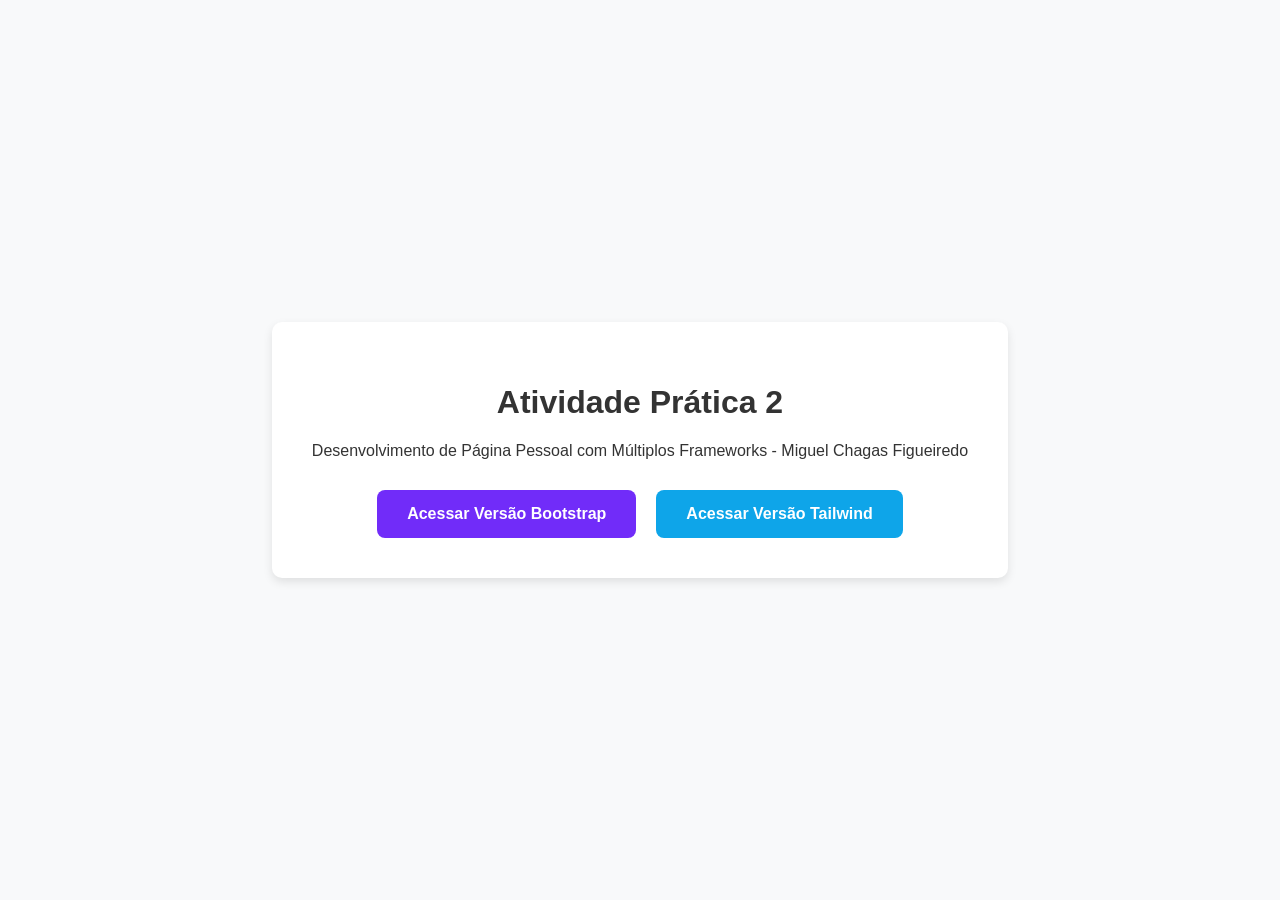
<file: index.html>
<!DOCTYPE html>
<html lang="pt-BR">
<head>
    <meta charset="UTF-8">
    <meta name="viewport" content="width=device-width, initial-scale=1.0">
    <title>Atividade Prática 2 - Página Pessoal</title>
    <style>
        body {
            font-family: 'Segoe UI', Tahoma, Geneva, Verdana, sans-serif;
            background-color: #f8f9fa;
            color: #333;
            display: flex;
            flex-direction: column;
            align-items: center;
            justify-content: center;
            height: 100vh;
            margin: 0;
            text-align: center;
        }
        .container {
            background: white;
            padding: 40px;
            border-radius: 10px;
            box-shadow: 0 4px 10px rgba(0,0,0,0.1);
        }
        .btn-container {
            margin-top: 30px;
            display: flex;
            gap: 20px;
            justify-content: center;
        }
        .btn {
            padding: 15px 30px;
            text-decoration: none;
            color: white;
            font-weight: bold;
            border-radius: 8px;
            transition: transform 0.2s, opacity 0.2s;
        }
        .btn:hover {
            transform: translateY(-3px);
            opacity: 0.9;
        }
        .btn-bootstrap { background-color: #712cf9; }
        .btn-tailwind { background-color: #0ea5e9; }
    </style>
</head>
<body>

    <div class="container">
        <h1>Atividade Prática 2</h1>
        <p>Desenvolvimento de Página Pessoal com Múltiplos Frameworks - Miguel Chagas Figueiredo</p>
        
        <div class="btn-container">
            <a href="bootstrap/index.html" class="btn btn-bootstrap">Acessar Versão Bootstrap</a>
            <a href="tailwind/index.html" class="btn btn-tailwind">Acessar Versão Tailwind</a>
        </div>
    </div>

</body>
</html>
</file>
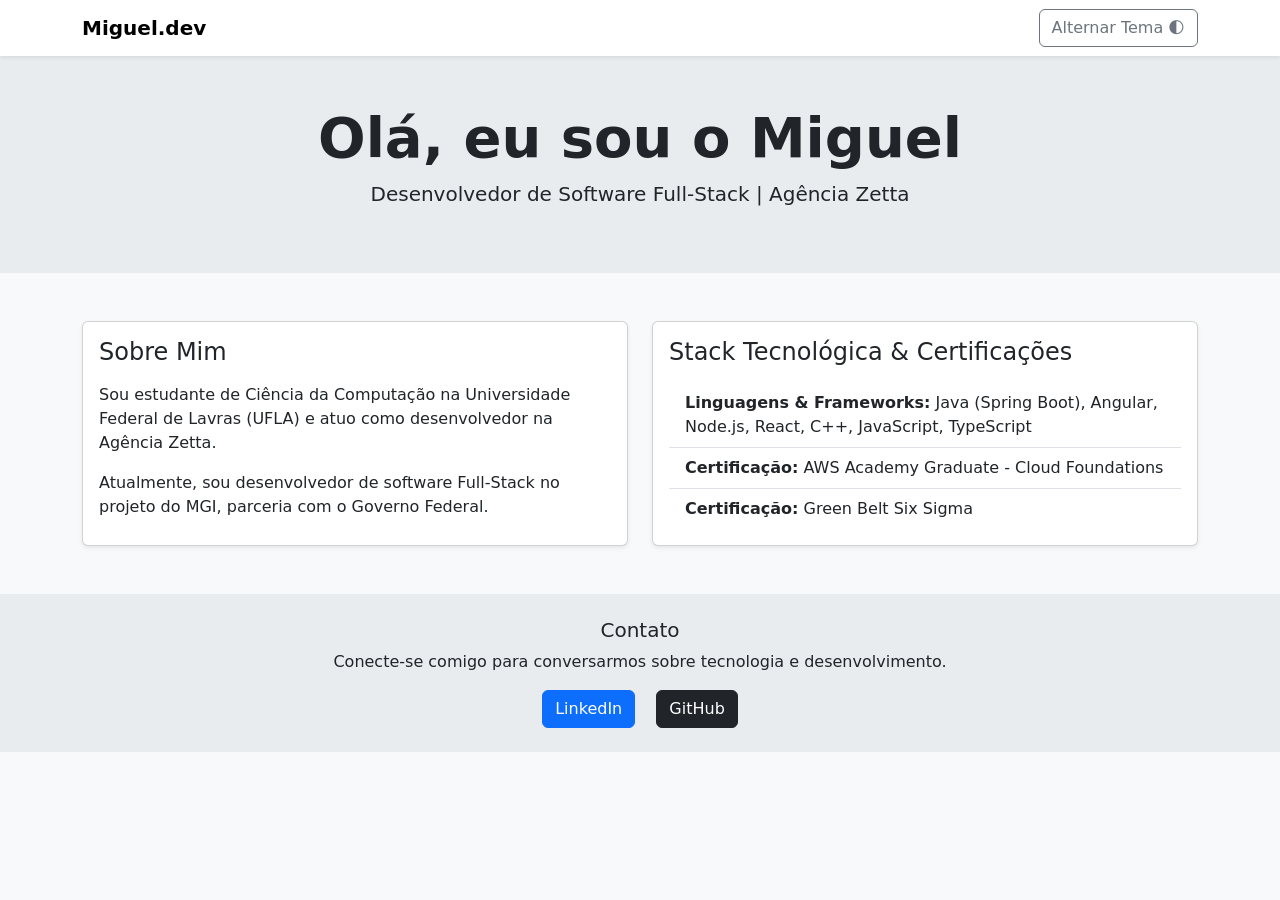
<file: bootstrap/index.html>
<!doctype html>
<html lang="pt-BR">
  <head>
    <meta charset="UTF-8" />
    <meta name="viewport" content="width=device-width, initial-scale=1.0" />
    <title>Miguel - Portfólio Pessoal</title>
    <link
      href="https://cdn.jsdelivr.net/npm/bootstrap@5.3.0/dist/css/bootstrap.min.css"
      rel="stylesheet"
    />
    <link rel="stylesheet" href="style.css" />
  </head>
  <body class="light-theme">
    <nav class="navbar navbar-expand-lg navbar-custom shadow-sm">
      <div class="container">
        <a class="navbar-brand fw-bold" href="#">Miguel.dev</a>
        <button class="btn btn-outline-secondary ms-auto" id="theme-toggle">
          Alternar Tema 🌓
        </button>
      </div>
    </nav>

    <header class="py-5 text-center hero-section">
      <div class="container">
        <h1 class="display-4 fw-bold">Olá, eu sou o Miguel</h1>
        <p class="lead">Desenvolvedor de Software Full-Stack | Agência Zetta</p>
      </div>
    </header>

    <section class="py-5 container">
      <div class="row g-4">
        <div class="col-md-6">
          <div class="card h-100 shadow-sm custom-card">
            <div class="card-body">
              <h2 class="card-title h4 mb-3">Sobre Mim</h2>
              <p class="card-text">
                Sou estudante de Ciência da Computação na Universidade Federal
                de Lavras (UFLA) e atuo como desenvolvedor na Agência Zetta.
              </p>
              <p class="card-text">
                Atualmente, sou desenvolvedor de software Full-Stack no projeto
                do MGI, parceria com o Governo Federal.
              </p>
            </div>
          </div>
        </div>

        <div class="col-md-6">
          <div class="card h-100 shadow-sm custom-card">
            <div class="card-body">
              <h2 class="card-title h4 mb-3">
                Stack Tecnológica & Certificações
              </h2>
              <ul class="list-group list-group-flush custom-list">
                <li class="list-group-item">
                  <strong>Linguagens & Frameworks:</strong> Java (Spring Boot),
                  Angular, Node.js, React, C++, JavaScript, TypeScript
                </li>
                <li class="list-group-item">
                  <strong>Certificação:</strong> AWS Academy Graduate - Cloud
                  Foundations
                </li>
                <li class="list-group-item">
                  <strong>Certificação:</strong> Green Belt Six Sigma
                </li>
              </ul>
            </div>
          </div>
        </div>
      </div>
    </section>

    <footer class="py-4 text-center footer-custom">
      <div class="container">
        <h3 class="h5">Contato</h3>
        <p>
          Conecte-se comigo para conversarmos sobre tecnologia e
          desenvolvimento.
        </p>
        <a
          href="https://www.linkedin.com/in/miguel-chagas-figueiredo-08a228263/"
          target="_blank"
          rel="noopener noreferrer"
          class="btn btn-primary mx-2"
          >LinkedIn</a
        >
        <a
          href="https://github.com/MiguelChagas"
          target="_blank"
          rel="noopener noreferrer"
          class="btn btn-dark mx-2"
          >GitHub</a
        >
      </div>
    </footer>

    <script src="script.js"></script>
  </body>
</html>
</file>
<file: bootstrap/style.css>
body {
    transition: background-color 0.3s ease, color 0.3s ease;
}

.custom-card, .navbar-custom, .footer-custom, .custom-list .list-group-item, .navbar-brand {
    transition: background-color 0.3s ease, color 0.3s ease;
}

body.light-theme {
    background-color: #f8f9fa;
    color: #212529;
}

body.light-theme .navbar-custom {
    background-color: #ffffff;
}

body.light-theme .custom-card, 
body.light-theme .custom-list .list-group-item {
    background-color: #ffffff;
    color: #212529;
}

body.light-theme .hero-section {
    background-color: #e9ecef;
}

body.light-theme .footer-custom {
    background-color: #e9ecef;
}

body.dark-theme {
    background-color: #121212;
    color: #e0e0e0;
}

body.dark-theme .navbar-custom {
    background-color: #1e1e1e;
}

body.dark-theme .custom-card,
body.dark-theme .custom-list .list-group-item {
    background-color: #1e1e1e;
    color: #e0e0e0;
    border-color: #333;
}

body.dark-theme .hero-section {
    background-color: #1a1a1a;
}

body.dark-theme .footer-custom {
    background-color: #1a1a1a;
}

body.dark-theme .btn-outline-secondary {
    color: #e0e0e0;
    border-color: #555;
}

body.dark-theme .btn-outline-secondary:hover {
    background-color: #555;
}

body.dark-theme .navbar-brand {
    color: #e0e0e0 !important;
}
</file>
